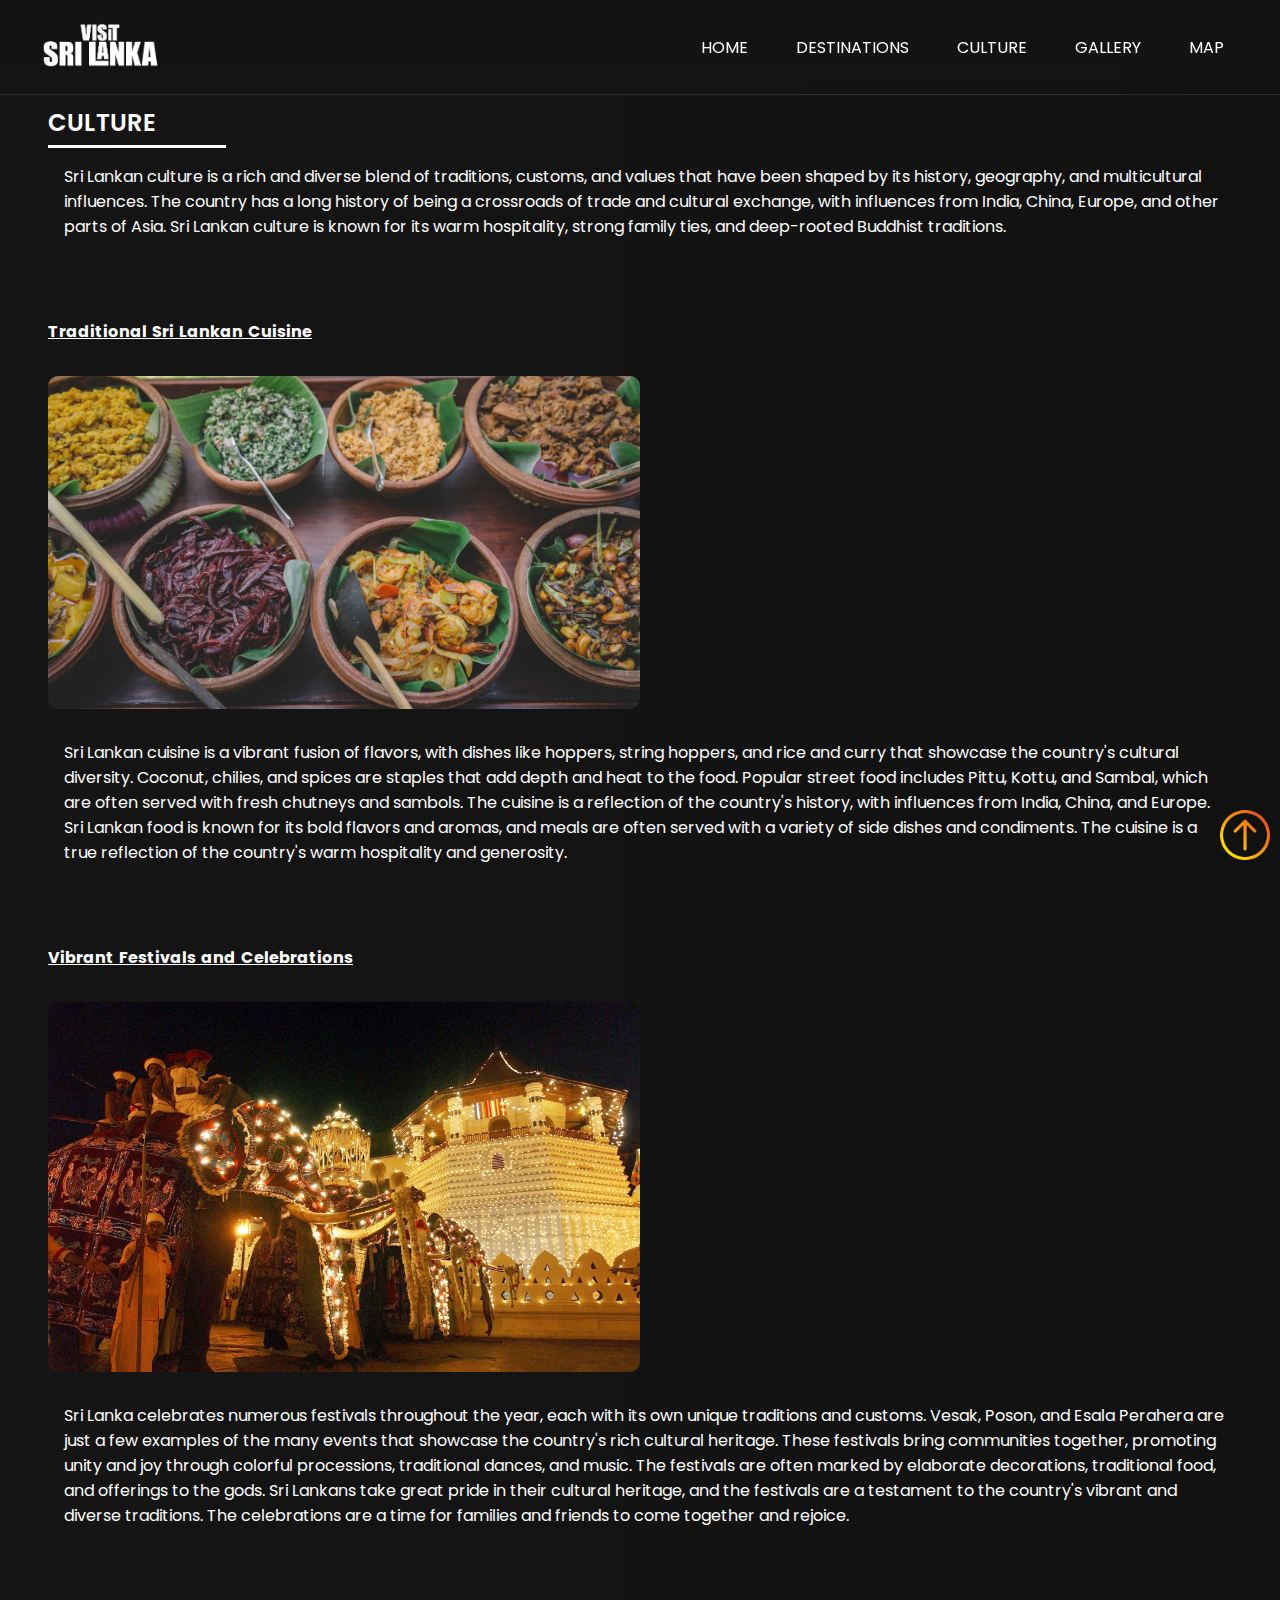
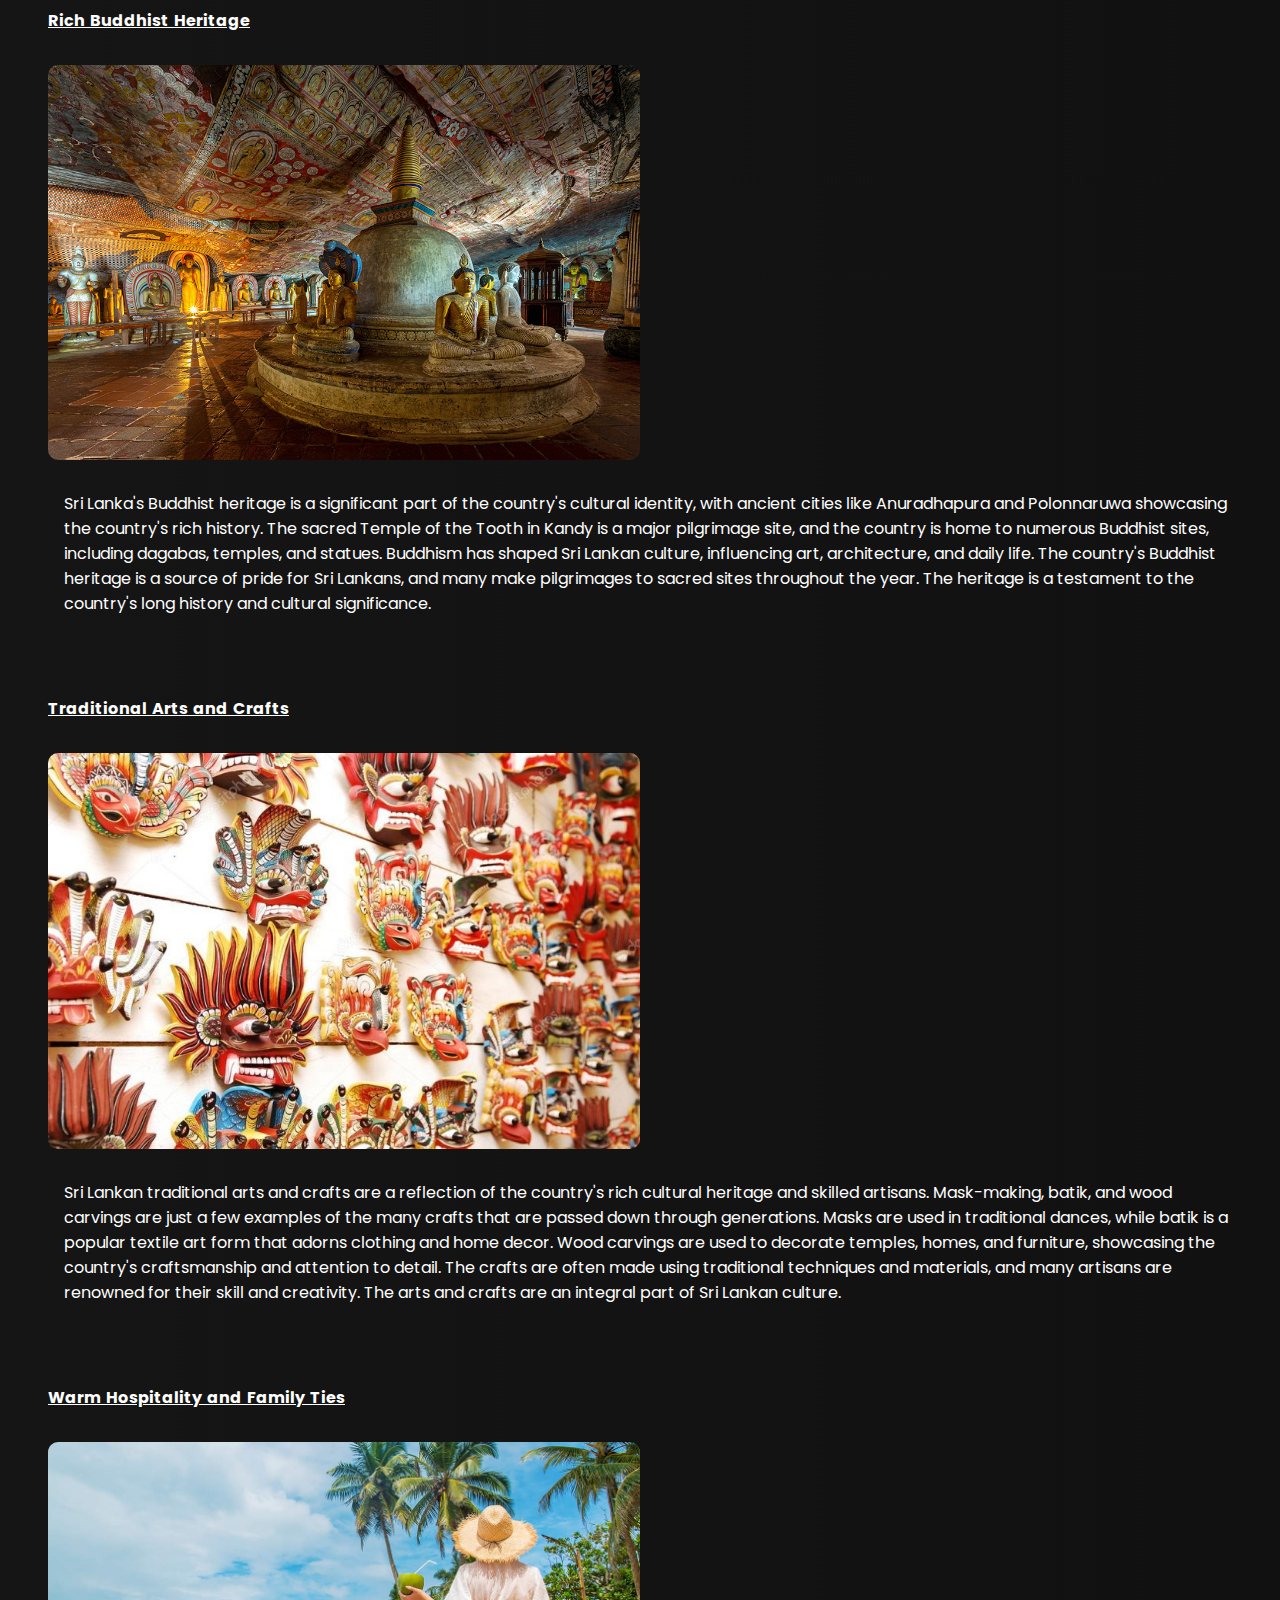
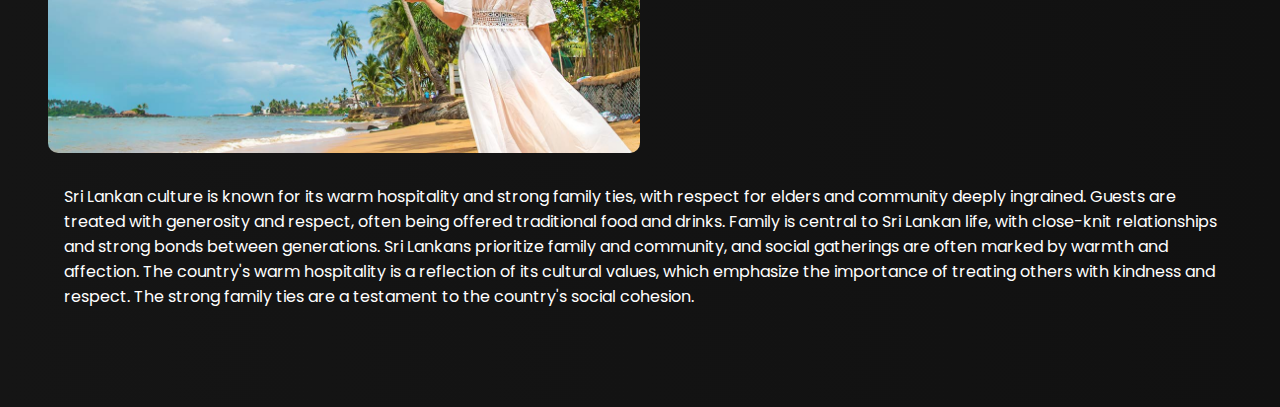
<file: culture.html>
﻿<!DOCTYPE html>
<html lang="en">

<head>
    <meta charset="UTF-8">
    <link rel="shorcut icon" type="x-icon" href="imgs/Untitled-1.png">
    <meta http-equiv="X-UA-Compatible" content="IE=edge">
    <meta name="viewport" content="width=device-width, initial-scale=1.0">
    <title>Culture</title>
    <link rel="stylesheet" href="style3.css">
</head>

<body>
    <header>
        <nav>
            <div class="navlist">
                <img src="imgs/Untitled-1.png" class="logo" id="Home">
                <ul class="navbar">
                    <li><a href="index.html" class="a">Home</a></li>
                    <li><a href="destinations.html">DESTINATIONS</a></li>
                    <li><a href="culture.html">Culture</a></li>
                    <li><a href="gallery.html">gallery</a></li>
                    <li><a href="https://www.google.lk/maps/place/Sri+Lanka/@7.8583504,79.3868153,8z/data=!3m1!4b1!4m6!3m5!1s0x3ae2593cf65a1e9d:0xe13da4b400e2d38c!8m2!3d7.873054!4d80.771797!16zL20vMDZtXzU?entry=ttu"
                            target="_blank">
                            <GoogleMap class="com">Map</GoogleMap>
                        </a>
                    </li>

                </ul>

            </div>
        </nav>
    </header>
    
    <div class="content2">
        <section id="Popular" class="popular">

            <div>
                <div class="content2">
                    <h3 class="title2">Culture
                        <div class="border2"></div>
                    </h3>
                    <P>
                        Sri Lankan culture is a rich and diverse blend of traditions, customs, 
                        and values that have been shaped by its history, geography, and multicultural influences. 
                        The country has a long history of being a crossroads of trade and cultural exchange, with 
                        influences from India, China, Europe, and other parts of Asia. Sri Lankan culture is known 
                        for its warm hospitality, strong family ties, and deep-rooted Buddhist traditions.
                    </P>
                    <h4>Traditional Sri Lankan Cuisine</h4>
                </div>
                <div class="content2">

                    <div class="kandy">


                        <img src="imgs/Food.jpg" class="img">

                        <p>Sri Lankan cuisine is a vibrant fusion of flavors, with dishes like hoppers, string hoppers, 
                            and rice and curry that showcase the country's cultural diversity. Coconut, chilies, and spices 
                            are staples that add depth and heat to the food. Popular street food includes Pittu, Kottu, and 
                            Sambal, which are often served with fresh chutneys and sambols. The cuisine is a reflection of the 
                            country's history, with influences from India, China, and Europe. Sri Lankan food is known for its 
                            bold flavors and aromas, and meals are often served with a variety of side dishes and condiments. 
                            The cuisine is a true reflection of the country's warm hospitality and generosity.</p>
                    </div>
                    <div class="sigirii">
                        <h4 class="rock"> Vibrant Festivals and Celebrations</h4>
                        <img src="imgs/festi.webp" class="img">
                        <p>
                            Sri Lanka celebrates numerous festivals throughout the year, each with its own unique traditions and 
                            customs. Vesak, Poson, and Esala Perahera are just a few examples of the many events that showcase the
                             country's rich cultural heritage. These festivals bring communities together, promoting unity and joy
                              through colorful processions, traditional dances, and music. The festivals are often marked by 
                              elaborate decorations, traditional food, and offerings to the gods. Sri Lankans take great pride 
                              in their cultural heritage, and the festivals are a testament to the country's vibrant and diverse 
                              traditions. The celebrations are a time for families and friends to come together and rejoice.</p>
                    </div>
                    <div class="nuwara">
                        <h4>Rich Buddhist Heritage</h4>
                        <img src="imgs/buddha.jpg" class="img">
                        <p>Sri Lanka's Buddhist heritage is a significant part of the country's cultural identity, with ancient 
                            cities like Anuradhapura and Polonnaruwa showcasing the country's rich history. The sacred Temple of 
                            the Tooth in Kandy is a major pilgrimage site, and the country is home to numerous Buddhist sites, 
                            including dagabas, temples, and statues. Buddhism has shaped Sri Lankan culture, influencing art, 
                            architecture, and daily life. The country's Buddhist heritage is a source of pride for Sri Lankans, 
                            and many make pilgrimages to sacred sites throughout the year. The heritage is a testament to the 
                            country's long history and cultural significance.</p>

                    </div>
                    <div class="anura">
                        <h4>Traditional Arts and Crafts</h4>
                        <img src="imgs/wes.jpeg" class="img">
                        <p>Sri Lankan traditional arts and crafts are a reflection of the country's rich cultural heritage and 
                            skilled artisans. Mask-making, batik, and wood carvings are just a few examples of the many crafts 
                            that are passed down through generations. Masks are used in traditional dances, while batik is a 
                            popular textile art form that adorns clothing and home decor. Wood carvings are used to decorate 
                            temples, homes, and furniture, showcasing the country's craftsmanship and attention to detail. The 
                            crafts are often made using traditional techniques and materials, and many artisans are renowned for 
                            their skill and creativity. The arts and crafts are an integral part of Sri Lankan culture.</p>

                    </div>
                     <div class="anura">
                        <h4>Warm Hospitality and Family Ties</h4>
                        <img src="imgs/host.jpg" class="img">
                        <p>Sri Lankan culture is known for its warm hospitality and strong family ties, with respect for elders 
                            and community deeply ingrained. Guests are treated with generosity and respect, often being offered 
                            traditional food and drinks. Family is central to Sri Lankan life, with close-knit relationships and 
                            strong bonds between generations. Sri Lankans prioritize family and community, and social gatherings 
                            are often marked by warmth and affection. The country's warm hospitality is a reflection of its 
                            cultural values, which emphasize the importance of treating others with kindness and respect. The 
                            strong family ties are a testament to the country's social cohesion.</p>

                    </div>
                </div>
            </div>

        </section>
        
    </div>
    <a href="#"><img src="imgs/arrow.png" alt="" class="top"></a>
    <script src="app.js"></script>

</body>

</html>
</file>
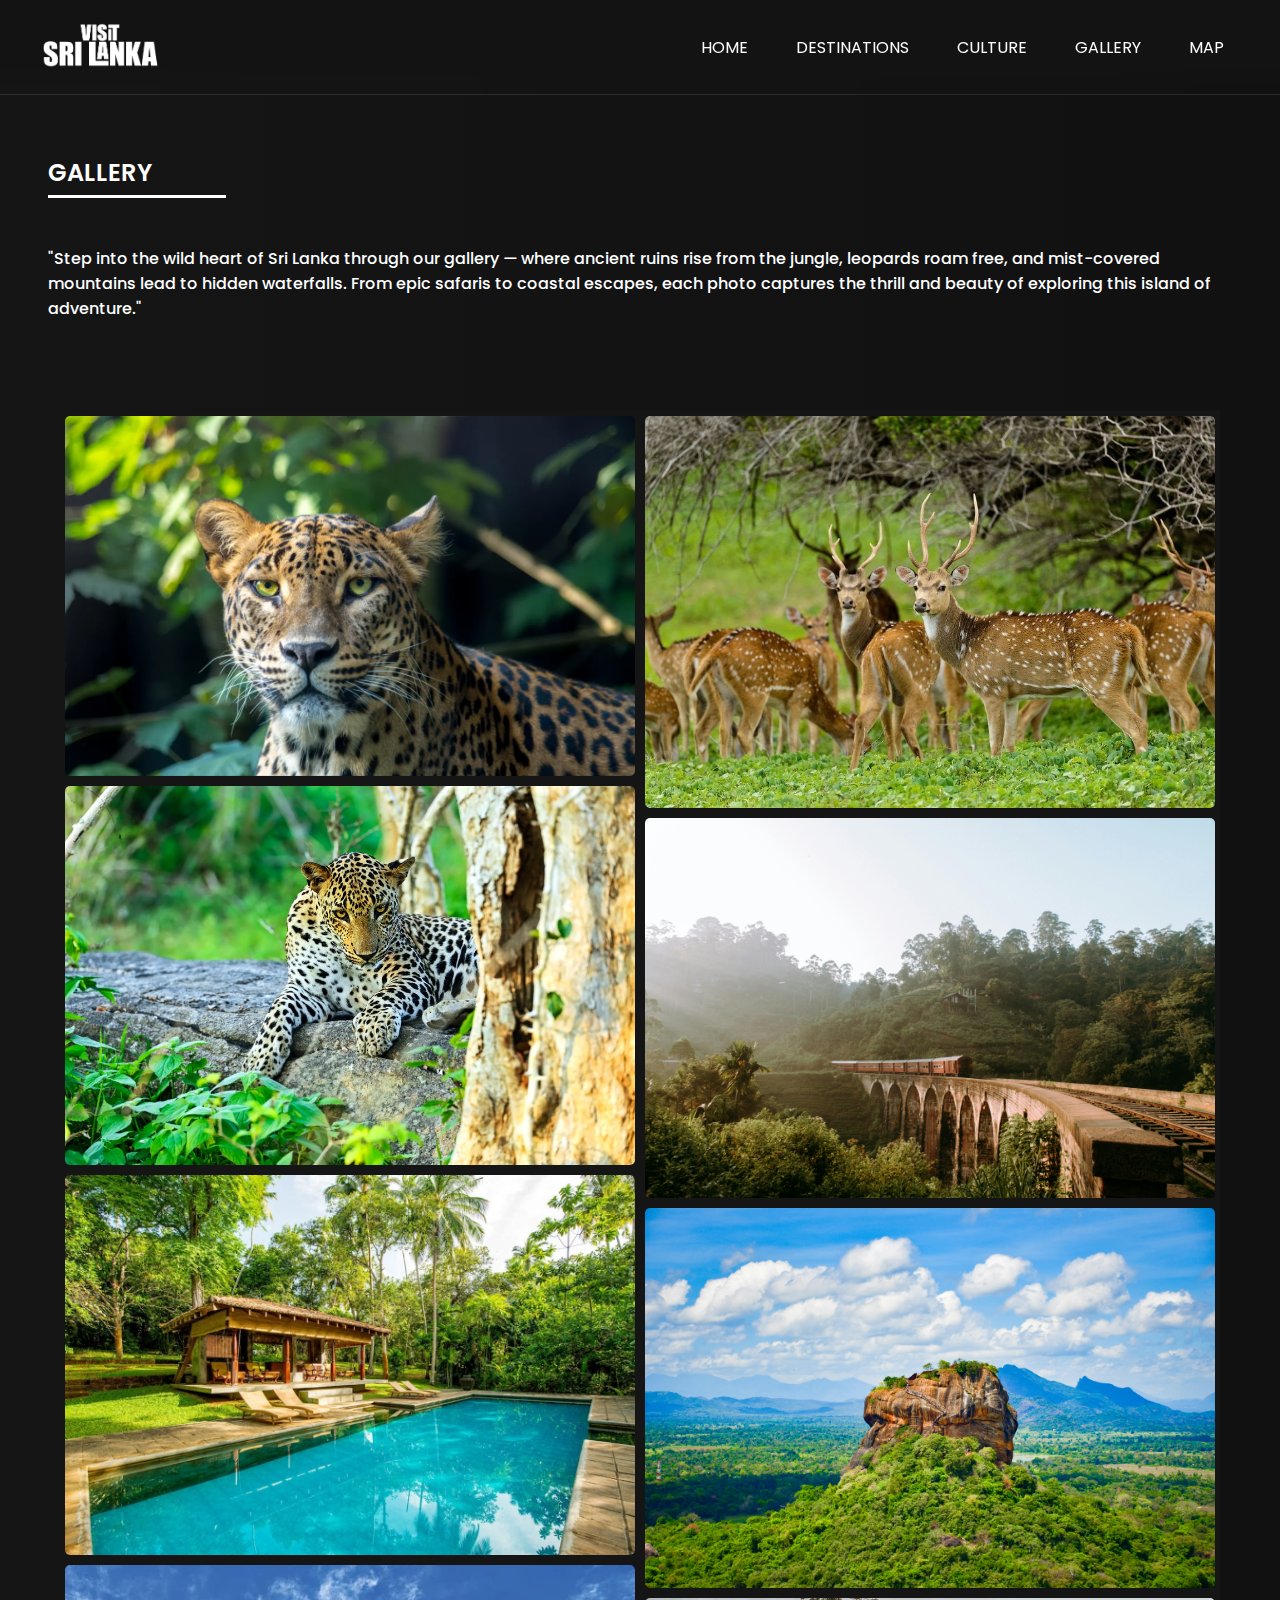
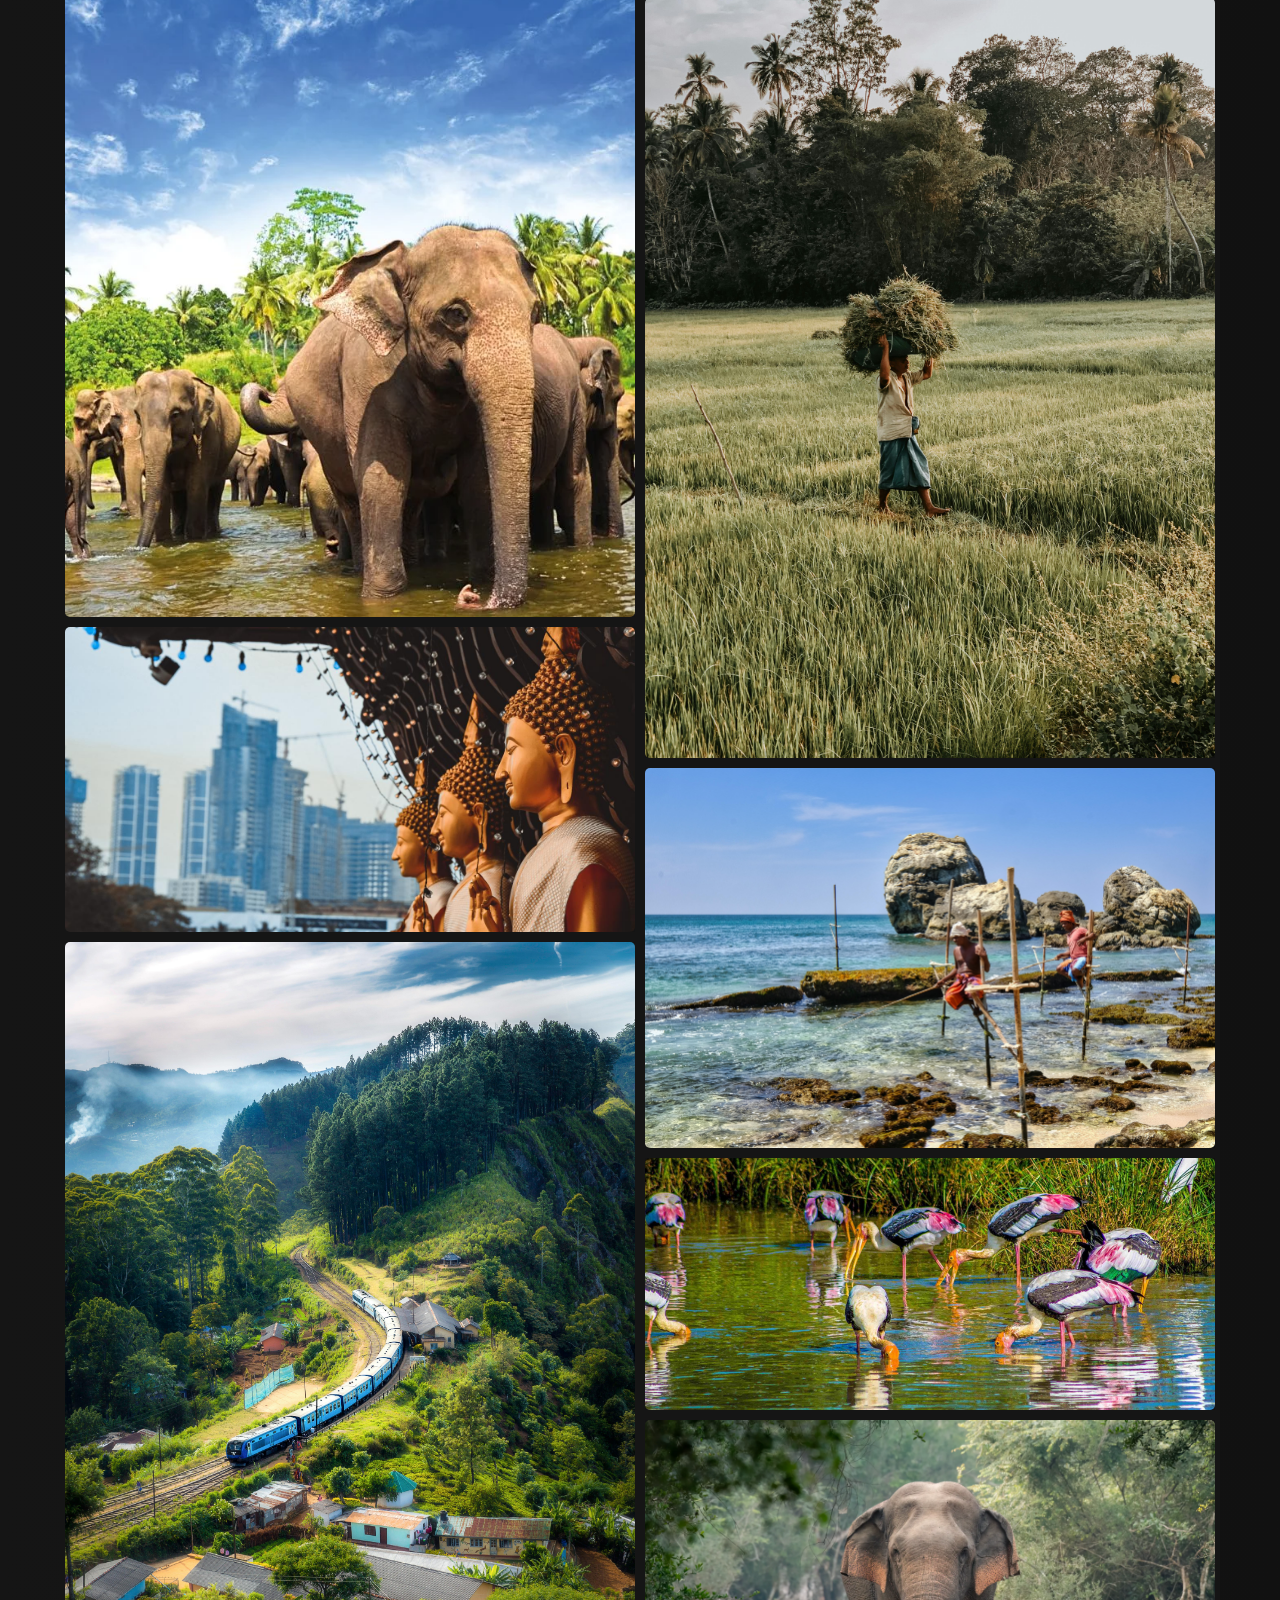
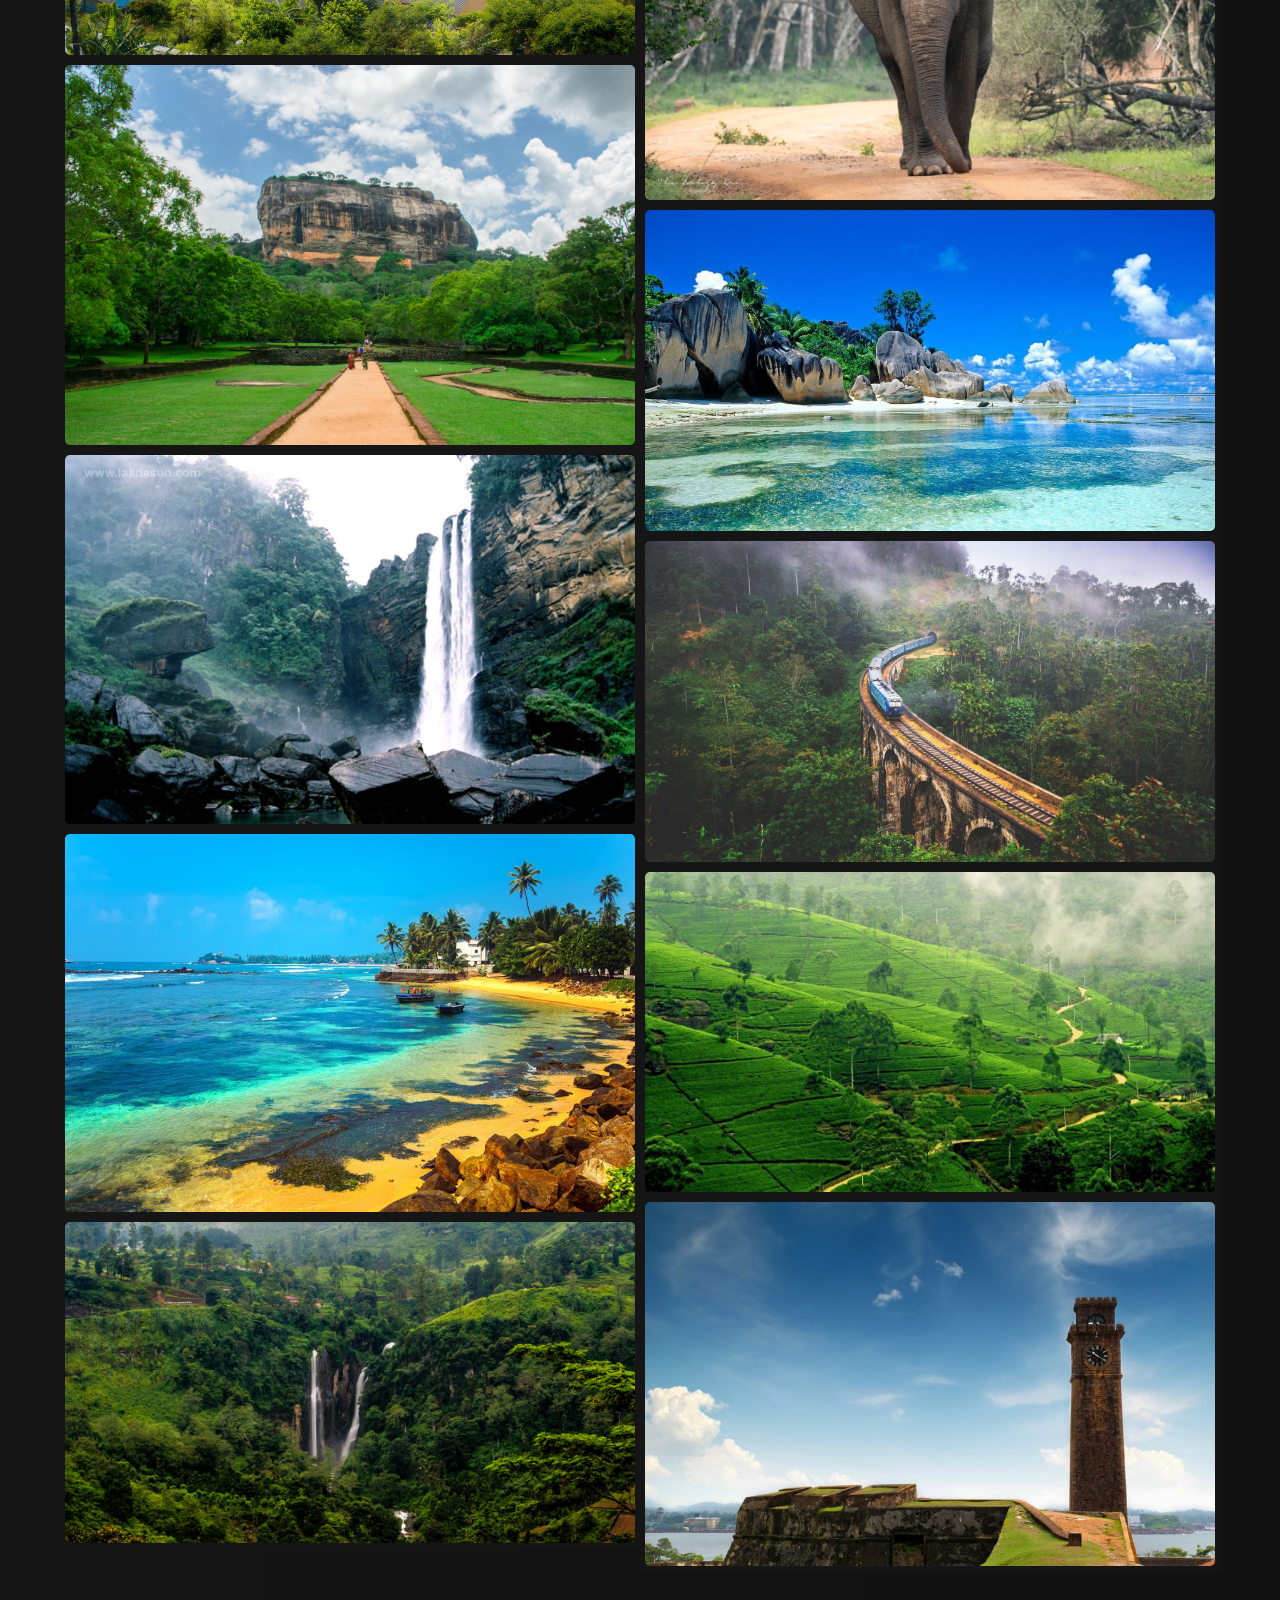
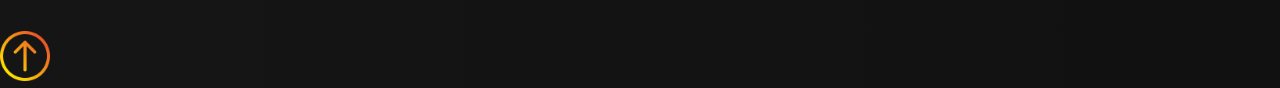
<file: gallery.html>
﻿<!DOCTYPE html>
<html lang="en">

<head>
    <meta charset="UTF-8">
    <link rel="shorcut icon" type="x-icon" href="imgs/Untitled-1.png">
    <meta http-equiv="X-UA-Compatible" content="IE=edge">
    <meta name="viewport" content="width=device-width, initial-scale=1.0">
    <title>Gallery</title>
    <link rel="stylesheet" href="gallery.css">
</head>

<body>
    <header>
        <nav>
            <div class="navlist">
                <img src="imgs/Untitled-1.png" class="logo" id="Home">
                <ul class="navbar">
                    <li><a href="index.html">Home</a></li>
                    <li><a href="destinations.html">DESTINATIONS</a></li>
                    <li><a href="culture.html">Culture</a></li>
                    <li><a href="gallery.html">gallery</a></li>
                    <li><a href="https://www.google.lk/maps/place/Sri+Lanka/@7.8583504,79.3868153,8z/data=!3m1!4b1!4m6!3m5!1s0x3ae2593cf65a1e9d:0xe13da4b400e2d38c!8m2!3d7.873054!4d80.771797!16zL20vMDZtXzU?entry=ttu"
                            target="_blank">
                            <GoogleMap class="com">Map</GoogleMap>
                        </a>
                    </li>

                </ul>

            </div>
        </nav>
    </header>
    
    <div class="content2">
        <section id="Popular" class="popular">
            <div>
                <div class="content2">
                    <h3 class="title2">Gallery
                        <div class="border2"></div>
                    </h3>
                    <h4>
                        "Step into the wild heart of Sri Lanka through our gallery — where 
                        ancient ruins rise from the jungle, leopards roam free, and mist-covered 
                        mountains lead to hidden waterfalls. From epic safaris to coastal escapes, each 
                        photo captures the thrill and beauty of exploring this island of adventure."
                    </h4>
                </div>
            </div>
        </section>
        <div class="content">
                <div class="column">
                          <div class="zoom">
                             <img src="imgs/p1.webp" class="img">
                          </div>
                          <div class="zoom">
                             <img src="imgs/p2.jpg" class="img">
                          </div>
                          <div class="zoom">
                             <img src="imgs/p3.webp" class="img">
                          </div>
                           <div class="zoom">
                             <img src="imgs/p10.webp" class="img">
                          </div>
                           <div class="zoom">
                             <img src="imgs/p14.jpg" class="img">
                          </div>
                           <div class="zoom">
                             <img src="imgs/p9.jpg" class="img">
                          </div>
                           <div class="zoom">
                             <img src="imgs/th (4).jpg" class="img">
                          </div>
                           <div class="zoom">
                             <img src="imgs/img2.jpg" class="img">
                          </div>
                           <div class="zoom">
                             <img src="imgs/p13.jpg" class="img">
                          </div>
                           <div class="zoom">
                             <img src="imgs/img5.jpg" class="img">
                          </div>
                </div>
                <div class="column">
                          <div class="zoom">
                             <img src="imgs/p11.jpg" class="img">
                          </div>
                          <div class="zoom">
                             <img src="imgs/p5.jpg" class="img">
                          </div>
                          <div class="zoom">
                             <img src="imgs/p6.jpg" class="img">
                         </div>
                          <div class="zoom">
                             <img src="imgs/p7.jpg" class="img">
                          </div>
                           <div class="zoom">
                             <img src="imgs/p8.jpg" class="img">
                          </div>
                           <div class="zoom">
                             <img src="imgs/p12.jpg" class="img">
                          </div>
                           <div class="zoom">
                             <img src="imgs/will.webp" class="img">
                          </div>
                           <div class="zoom">
                             <img src="imgs/img3.jpg" class="img">
                          </div>
                           <div class="zoom">
                             <img src="imgs/train.png" class="img">
                          </div>
                           <div class="zoom">
                             <img src="imgs/img1.jpg" class="img">
                          </div>
                           <div class="zoom">
                             <img src="imgs/Galle-Fort-2-870x555.jpg" class="img">
                          </div>
                </div>
                </div>
        
    </div>
    <a href="#"><img src="imgs/arrow.png" alt="" class="top"></a>
    <script src="app.js"></script>

</body>

</html>
</file>
<file: style3.css>
@import url('https://fonts.googleapis.com/css2?family=Poppins:wght@100;300;400;800&display=swap');

* {
    padding: 0;
    margin: 0;
    box-sizing: border-box;
}

html {
    scroll-behavior: smooth;
    background: linear-gradient(to right, #151515, rgb(17, 17, 17));
}

body {
    font-family: "Poppins", sans-serif;
}

header {
    width: 100%;
    height: 75px;
    overflow: hidden;
    position: relative;
    background-color: #151515;
}

header::after {
    content: '';
    position: absolute;
    width: 100%;
    height: 100%;
    top: 0;
    left: 0;
    background-color: rgba(0, 0, 0, 0.05);
    z-index: 25;
}

.sigiri {
    height: 100vh;
    width: 100%;
    position: absolute;
}

.trees {
    height: 100vh;
    position: relative;
    width: 100%;
    z-index: 30;
}

nav {
    position: fixed;
    top: 0;
    left: 0;
    width: 100%;
    padding: 1rem 0;
    z-index: 99999;
    background-color: linear-gradient(to bottom(0, 0, 0, 0.05)transparent);
    border-bottom: 1px solid rgba(255, 255, 255, 0.1);
    backdrop-filter: blur(10px);
}

.logo {
    width: 130px;
}

.navlist {
    max-width: 1400px;
    margin: 0 auto;
    padding: 0 2rem;
    display: flex;
    justify-content: space-between;
    align-items: center;


}

.navlist ul {
    list-style: none;
    display: flex;
    align-items: center;
    padding: auto;

}

.navlist ul li a {
    text-decoration: none;
    color: #fff;
    padding: 0 1.5rem;
    text-transform: uppercase;
    font-weight: 300px;
    font-size: 1rem;
}

.navbar :hover {
    background-color: white;
    color: black;
}


.welcome {
    position: absolute;
    z-index: 30;
    line-height: 4rem;
    top: calc(50% - 2rem);
    width: 100%;
    text-align: center;
    font-size: 5rem;
    font-weight: 600;
    color: #fff;
    font-family: 'Franklin Gothic Medium', 'Arial Narrow', Arial, sans-serif;

}

.welcome .span1 {
    font-size: 2rem;
    font-weight: 200;

}

.welcome .span2 {
    font-size: 5.5rem;
    font-weight: 800;
}
.welcome .span3 {
    font-size: 1.3rem;
    font-weight: 200;
    padding-top: 0;
}

section {
    width: 100%;
    background: linear-gradient(to right, #151515, rgb(17, 17, 17));
    position: relative;
}

section .container {
    padding: 0rem;
    display: grid;
    grid-template-columns: repeat(2, 1fr);
    align-items: center;
    justify-content: center;
    min-height: 50vh;
}

.slider {
    width: 55vmin;
    position: absolute;
    transform: translate(-50%,-50%);
    top: 50%;
    left: 70%;
    overflow: hidden;    
}

.imgcontainer {
    width: 100%;
    display: flex;
    animation: slide 30s infinite;
}

@keyframes slide {
    0% {transform: translatex(0) ;}
    15% {transform: translatex(0) ;}
    25% {transform: translatex(-100%) ;}
    35% {transform: translatex(-100%) ;}
    45% {transform: translatex(-200%) ;}
    65% {transform: translatex(-200%) ;}
    75% {transform: translatex(-300%) ;}
    85% {transform: translatex(-300%) ;}
    95% {transform: translatex(-0%) ;}
    100% {transform: translatex(0) ;}
}
.para {
    background-color: #151515;
    padding: 2rem;
}
.par {
    color: #fff;
    padding: 5px;
    top: 50%;
    position: relative;
    justify-content: center;
    text-align: left;
}
.top {
    right: 10px;
    top: 90%;
    width: 50px;
    animation-name: appear;
    animation-timeline: scroll(Y);
    position: fixed;
}
@keyframes appear {
    0% {opacity: 0;
    display: none;
    position: fixed;
    }
    100% {opacity: 1;
    display: block;
    position: fixed;
}

}

section .container>* {
    margin: 2rem;

}

section img {
    width: 100%;
    border-radius: 10px;
}

.content {
    color: #fff;
    transform: translateY(-50px);
}

.title {
    font-weight: 600;
    font-size: 1.5rem;
    margin-bottom: 1rem;
    text-transform: uppercase;
    padding-bottom: .5rem;
    position: relative;
}

.border {
    position: absolute;
    width: 25%;
    height: 3px;
    background-color: #fff;
    bottom: 0;
    left: 0;
}

.shadow {
    position: absolute;
    width: 100%;
    height: 300px;
    bottom: 100%;
    left: 0;
    z-index: 50;
    background: linear-gradient(to top, #151515, transparent);
}

.popular {
    height: 200vh;
    width: 100%;
    display: grid;
    padding: 3rem;


}

.popular .content2 {
    color: #fff;
    transform: translateY(-50px);
    margin-right: 3;
}

.popular .title2 {
    font-weight: 600;
    font-size: 1.5rem;
    margin-bottom: 1rem;
    text-transform: uppercase;
    padding-bottom: .5rem;
    position: relative;
    padding-top: 2rem;

}

.popular .border2 {
    position: absolute;
    width: 15%;
    height: 3px;
    background-color: #fff;
    bottom: 0;
    left: 0;
}

.popular p {
    font-size: 1rem;
    color: #fff;
    padding-left: 1rem;
    align-items: center;
    margin-bottom: 3rem;

}

.popular img {
    align-items: center;
    margin-bottom: 1.5rem;
}


.popular .passage {
    display: grid;
    padding-right: 3rem;
}

.popular h4 {
    font-size: 1;
    font-weight: 700;
    padding-top: 2rem;
    padding-bottom: 2rem;
    color: #fff;
    text-decoration-line: underline;
    word-spacing: 2px;
}
@keyframes appear {
    from {
        opacity: 0;
        scale: 0.89;
    }
    to {
        opacity: 1;
        scale: 1;
    }
}
.content2 .img,p ,h4{
    animation: appear linear ;
    animation-timeline: view();
    animation-range: entry -45% cover 20%;
}
.content2 {
    display: flex;
    display: grid;
}
.content2 img {
    transition: 1s;
    width: 50%;
}

.content2 img:hover {
    transform: scale(1.1);

}

@media (max-width:850px) {

    section .container {
        grid-template-columns: 6fr;
    }

    .popular {
        grid-template-columns: 10fr;
        height: 350vh;
    }

    .content2 .img {
        width: 100%;
        position: relative;
        height: 100%;

    }

    .container .paragraph {
        padding-bottom: none;
        margin-bottom: none;
        position: relative;
    }

    .container .imgcontainer {
        margin-top: none;
        position: relative;
        padding-top: 0;
    }

    .container {
        height: 30vh;
        font-size: 15px;
    }

    .span1 {
        font-size: 1em;
    }

    .Gallery {
        height: 250vh;
        grid-template-columns: 8fr;

    }

    .imgss {
        height: 100px;
        width: 624px;
        align-items: center;
        left: 0;
    }

    .img1 {
        display: inline;
        height: 400px;
        width: 624px;
    }

    .img2 {
        display: inline;
        height: 400px;
        width: 624px;
        position: static;
    }

    .img3 {
        display: inline;
        height: 400px;
        width: 624px;
    }

    .img4 {
        display: inline;
        height: 400px;
        width: 624px;
    }

    .sigiri {
        object-fit: cover;
    }

    .trees {
        object-fit: cover;
    }

    .logo {
        width: 70px;
        padding-right: 10px;

    }

    .navlist ul li a {
        font-size: .7rem;
        padding: 0.5rem;
    }
}

@media(max-width:300px) {

    .welcome {
        font-size: 4rem;
    }

    .span1 {
        font-size: 2rem;
    }

    .span2 {
        font-size: 3rem;
    }

    text {
        font-size: .8rem;
    }

    .title {
        font-size: 1.2rem;
    }

    .logo {
        width: 50px;
        padding-left: 10px;
    }
    .navlist {
        padding-left: 10px;
        padding-right: 10px;
    }

    .navlist ul li a {
        font-size: 0.5rem;
        padding: 0.2rem;
    }

    .popular {
        height: 310vh;
    }
    .img1 {
        width: 150px;
        height: 90px;
    }
    .img2 {
        width: 150px;
        height: 90px;
    }
    .img3 {
        width: 150px;
        height: 90px;
    }
    .img4 {
        width: 150px;
        height: 90px;
    }
    .Gallery {
        height: 80vh;
    }

}
</file>
<file: gallery.css>
@import url('https://fonts.googleapis.com/css2?family=Poppins:wght@100;300;400;800&display=swap');

* {
    padding: 0;
    margin: 0;
    box-sizing: border-box;
}

html {
    scroll-behavior: smooth;
}

body {
    font-family: "Poppins", sans-serif;
    background: linear-gradient(to right, #151515, rgb(17, 17, 17));
}

header {
    width: 100%;
    height: 75px;
    overflow: hidden;
    position: relative;
    background-color: #151515;
}

header::after {
    content: '';
    position: absolute;
    width: 100%;
    height: 100%;
    top: 0;
    left: 0;
    background-color: rgba(0, 0, 0, 0.05);
    z-index: 25;
}

.sigiri {
    height: 100vh;
    width: 100%;
    position: absolute;
}

.trees {
    height: 100vh;
    position: relative;
    width: 100%;
    z-index: 30;
}

nav {
    position: fixed;
    top: 0;
    left: 0;
    width: 100%;
    padding: 1rem 0;
    z-index: 99999;
    background-color: linear-gradient(to bottom(0, 0, 0, 0.05)transparent);
    border-bottom: 1px solid rgba(255, 255, 255, 0.1);
    backdrop-filter: blur(10px);
}

.logo {
    width: 130px;
}

.navlist {
    max-width: 1400px;
    margin: 0 auto;
    padding: 0 2rem;
    display: flex;
    justify-content: space-between;
    align-items: center;
    height: auto;


}

.navlist ul {
    list-style: none;
    display: flex;
    align-items: center;
    padding: auto;

}

.navlist ul li a {
    text-decoration: none;
    color: #fff;
    padding: 0 1.5rem;
    text-transform: uppercase;
    font-weight: 300px;
    font-size: 1rem;
}

.navbar :hover {
    background-color: white;
    color: black;
}



section {
    width: 100%;
    background: linear-gradient(to right, #151515, rgb(17, 17, 17));
    position: relative;
}

.popular {
    height: auto;
    width: 100%;
    padding: 3rem;
}

.popular .content2 {
    color: #fff;
}

.popular .title2 {
    font-weight: 600;
    font-size: 1.5rem;
    margin-bottom: 1rem;
    text-transform: uppercase;
    padding-bottom: .5rem;
    position: relative;
    padding-top: 2rem;

}

.popular .border2 {
    position: absolute;
    width: 15%;
    height: 3px;
    background-color: #fff;
    bottom: 0;
    left: 0;
}


.popular h4 {
    font-size: 1;
    font-weight: 500;
    padding-top: 2rem;
    padding-bottom: 2rem;
    color: #fff;
    text-decoration-line: none;
}

.img {
    width: 100%;
    border-radius: 5px;
}
.content {
    display: flex;
    flex-wrap: wrap;
    padding: 0px 50px 50px 50px;
    margin: 10px 10px 10px 10px;
}

.column{
    flex: 50%;
    max-width: 100%;
}
.zoom {
    height: auto;
    overflow: hidden;
    border: 5px solid #151515;
}
.zoom img{
    vertical-align: middle;
    padding: 0;
    margin: 0;
    transition: transform 1s ease;
    border-radius: 5px;
}
.zoom:hover img {
    transform: scale(1.2);
    border-radius: 5px;
}

.top {
    right: 10px;
    top: 90%;
    width: 50px;
    animation-name: appear;
    animation-timeline: scroll(Y);
}

@keyframes appear {
    0% {opacity: 0;
    display: none;
    position: fixed;
    }
    100% {opacity: 1;
    display: block;
    position: fixed;
    }
}

@media screen and (max-width:800px){
    .column{
        flex: 50%;
        max-width: 50%;
    }
    
}

@media screen and (max-width:500px){
    .column{
        flex: 100%;
        max-width: 100%;
    }
    .logo{
        max-width: 50px;
    }
    .navlist ul li a {
        font-size: 0.7rem;
        padding: 0 0.5rem;
    }
    
}
</file>
